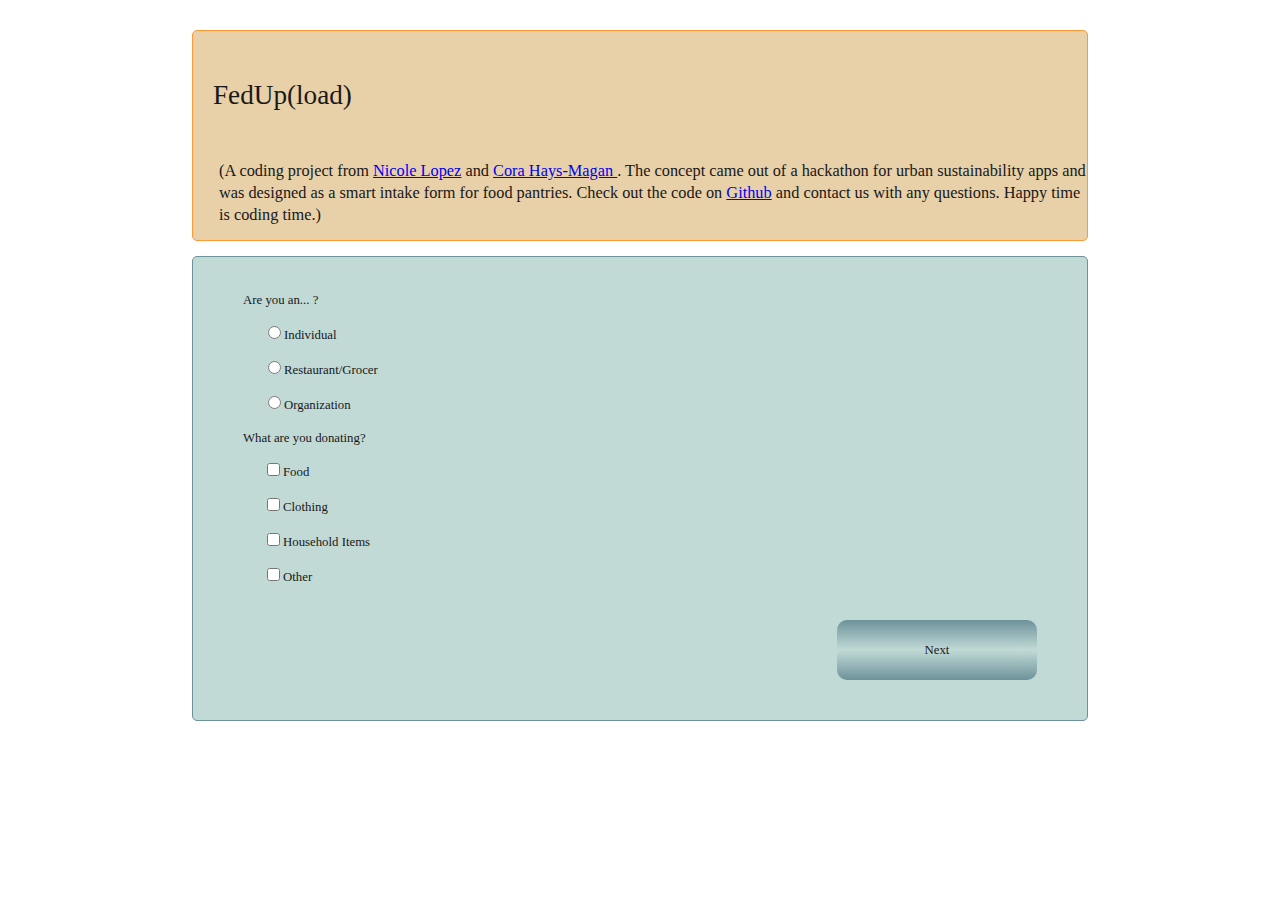
<file: index.html>
<!DOCTYPE html>
<html>
 <head>
  <script src="library/jQuery.js"></script>
  <script type="text/javascript" src="app.js"></script>
  <link rel="stylesheet" type="text/css" href="styles/css/layout.css">
  <meta charset="utf-8"/>
  <title>FedUp(load)</title>
 </head>
<body>
  
  <header>
      <h1>FedUp(load)</h1>
      <h2>(A coding project from <a href="https://github.com/BintLopez">Nicole Lopez</a> and <a href="https://github.com/CorainChicago">Cora Hays-Magan </a>.  The concept came out of a hackathon for urban sustainability apps and was designed as a smart intake form for food pantries.  Check out the code on <a href="https://github.com/BintLopez/fedupload">Github</a> and contact us with any questions.  Happy time is coding time.)</h2>
  </header>
  <div id="formContainer">
    <form id="questions">
    </form>
  </div>
  <div id = "answersContainer">
  </div>


  <script type="text/javascript" src="app.js"></script>
</body>
</html>
</file>
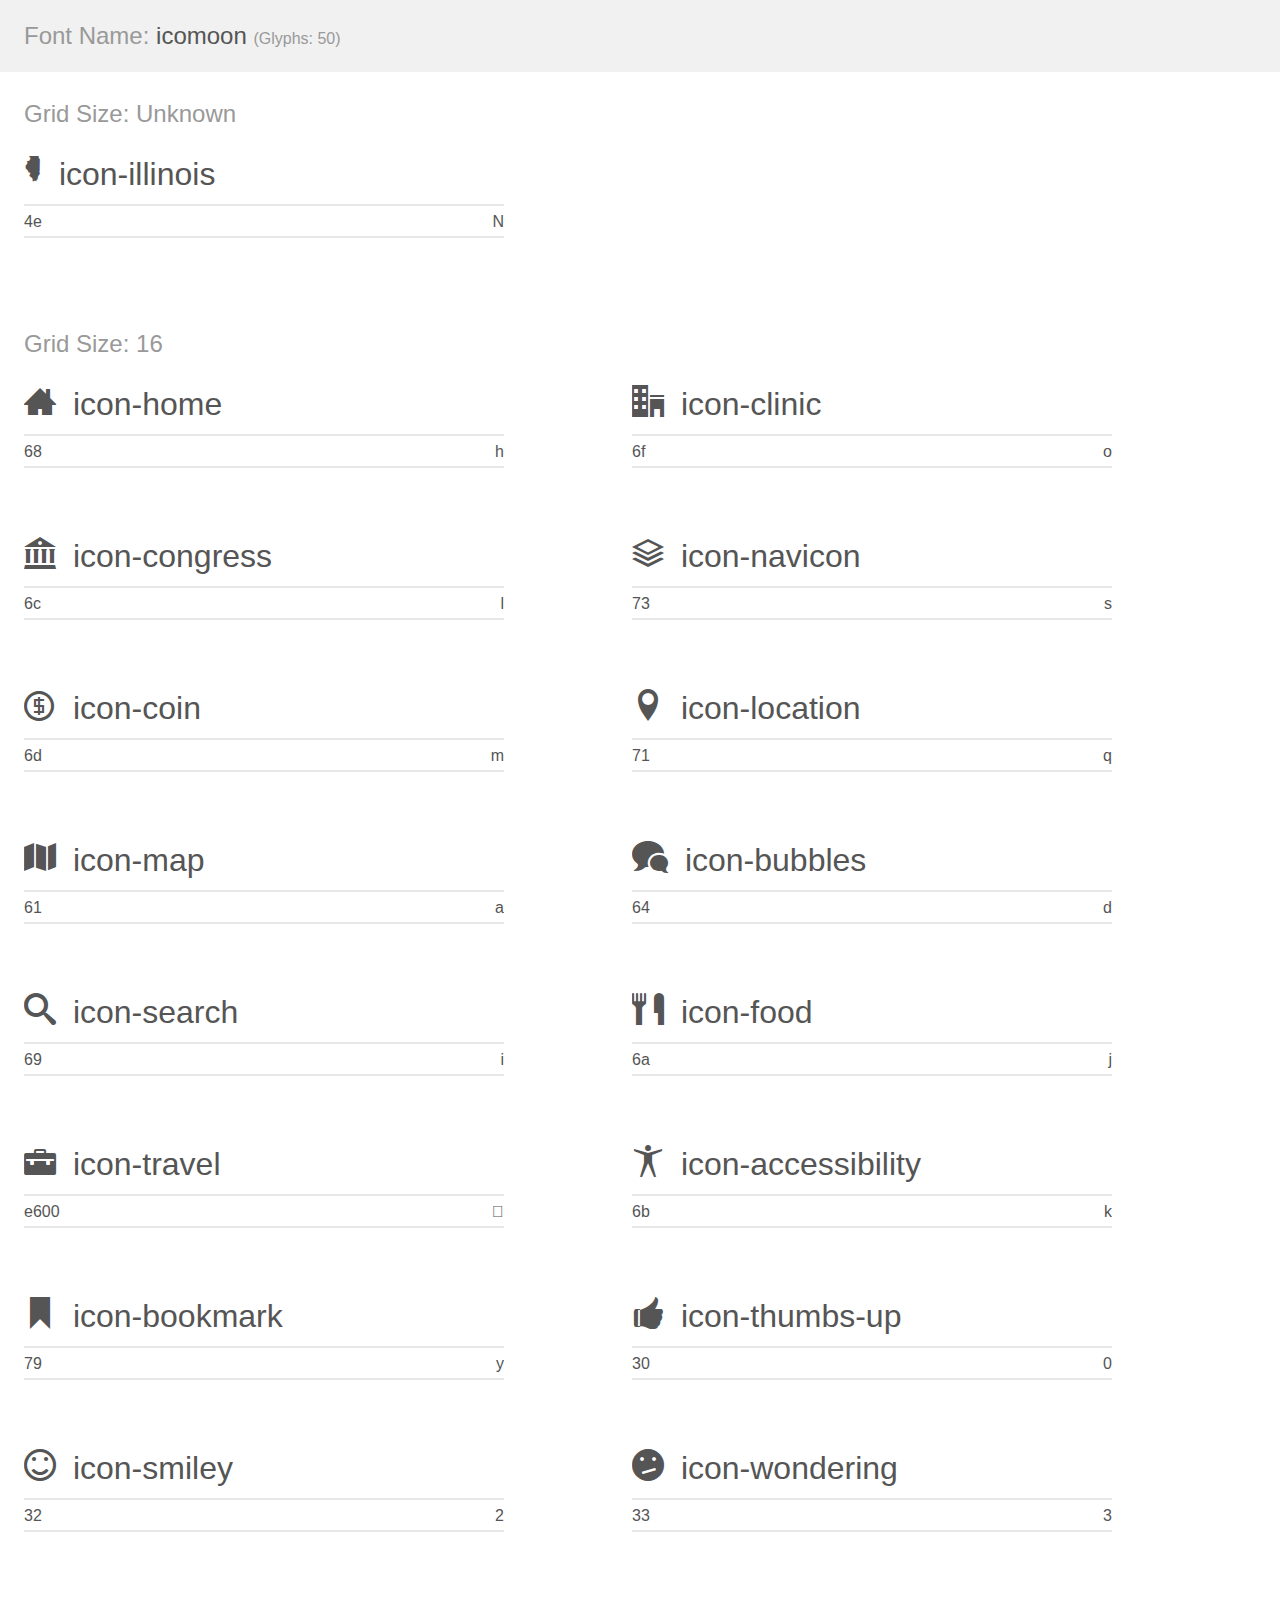
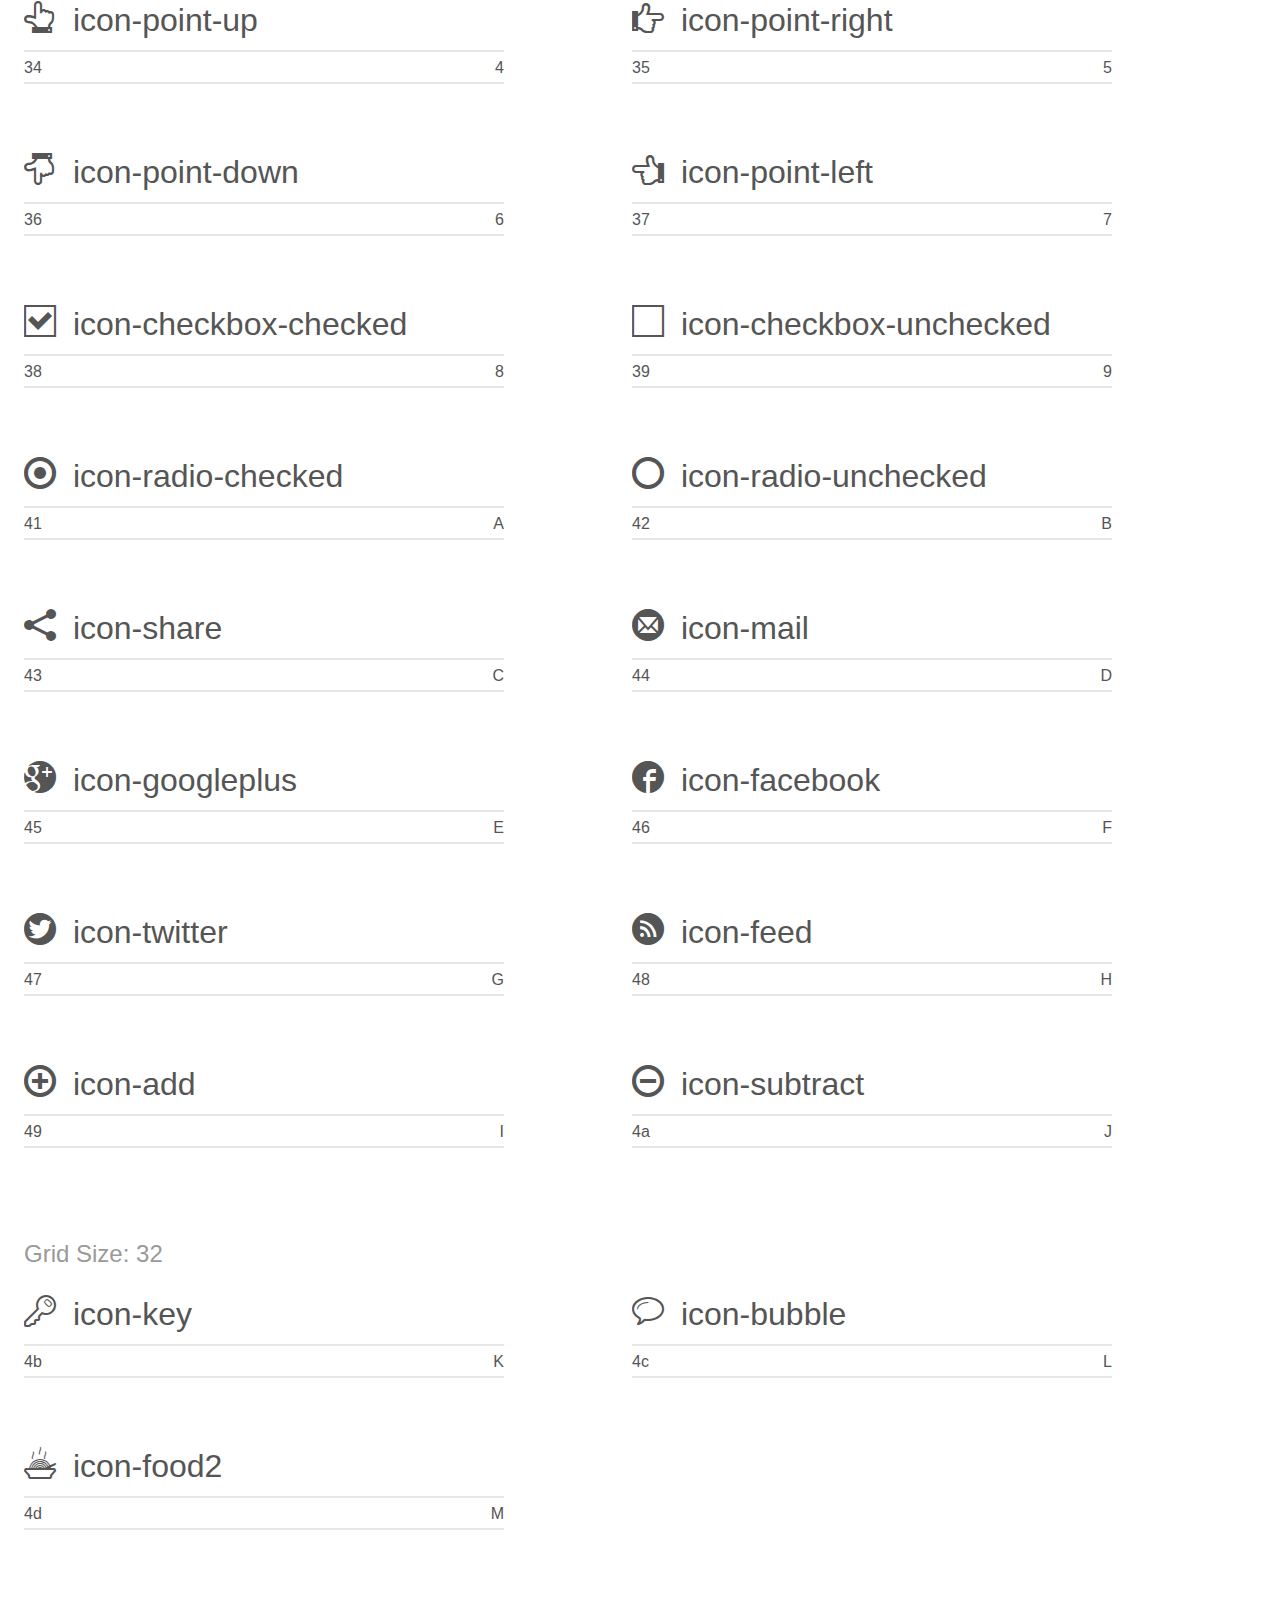
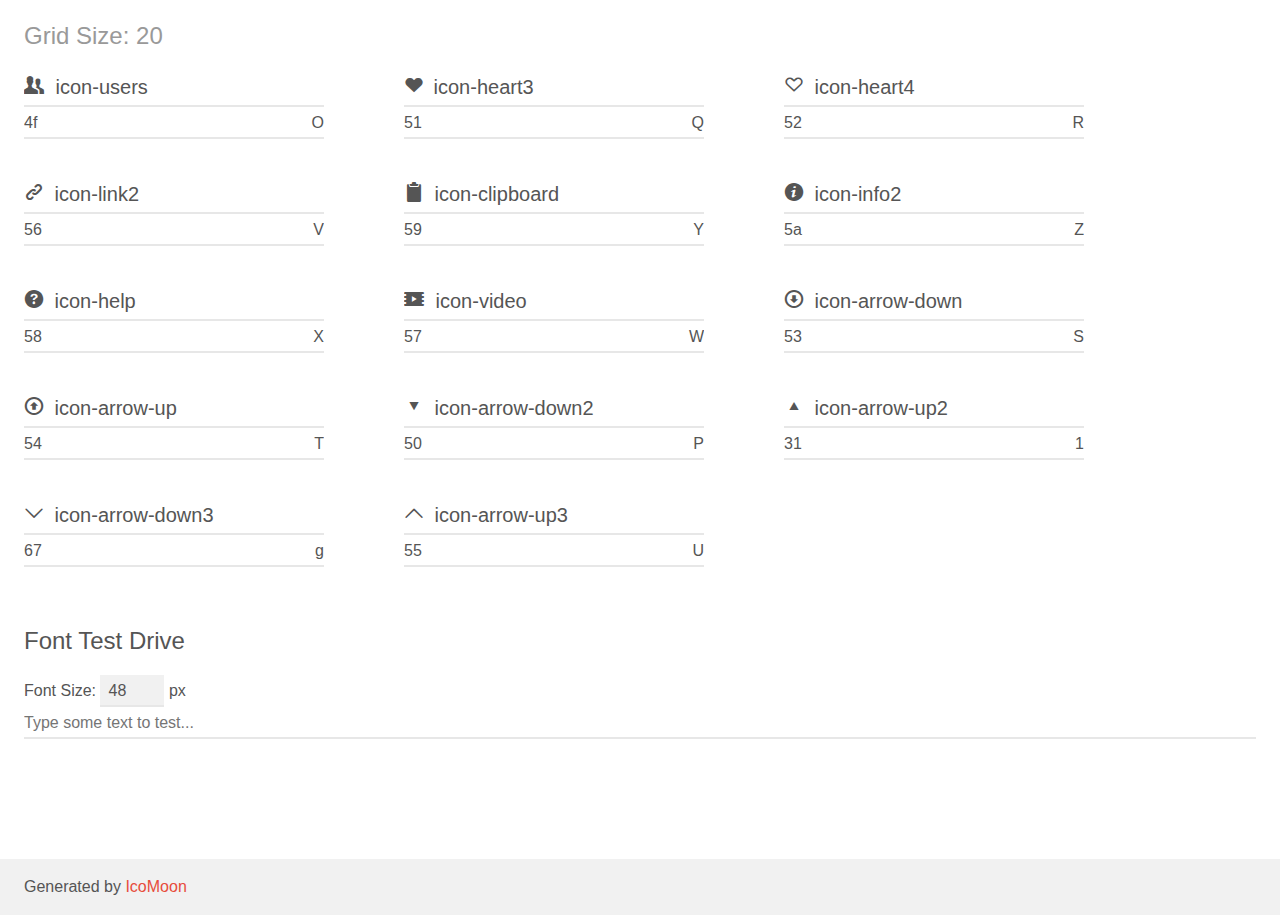
<file: styles/css/fonts/icomoon/demo.html>
<!doctype html>
<html>
<head>
	<meta charset="utf-8">
	<title>IcoMoon Demo</title>
	<meta name="description" content="An Icon Font Generated By IcoMoon.io">
	<meta name="viewport" content="width=device-width">
	<link rel="stylesheet" href="demo-files/demo.css">
	<link rel="stylesheet" href="style.css"></head>
<body>
	<div class="bgc1 clearfix">
		<h1 class="mhmm mvm"><span class="fgc1">Font Name:</span> icomoon <small class="fgc1">(Glyphs:&nbsp;50)</small></h1>
	</div>
	<div class="clearfix mhl ptl">
		<h1 class="mvm mtn bshadow fgc1">Grid Size: Unknown</h1>
		<div class="glyph fs1">
			<div class="clearfix bshadow0 pbs">
				<span class="icon-illinois"></span><span class="mls"> icon-illinois</span>
			</div>
			<fieldset class="fs0 size1of1 clearfix hidden-false">
				<input type="text" readonly value="4e" class="unit size1of2" />
				<input type="text" maxlength="1" readonly value="&#x4e;" class="unitRight size1of2 talign-right" />
			</fieldset>
			<div class="fs0 bshadow0 clearfix hidden-true">
				<span class="unit pvs fgc1">liga: </span>
				<input type="text" readonly value="" class="liga unitRight" />
			</div>
		</div>
	</div>
	<div class="clearfix mhl ptl">
		<h1 class="mvm mtn bshadow fgc1">Grid Size: 16</h1>
		<div class="glyph fs2">
			<div class="clearfix bshadow0 pbs">
				<span class="icon-home"></span><span class="mls"> icon-home</span>
			</div>
			<fieldset class="fs0 size1of1 clearfix hidden-false">
				<input type="text" readonly value="68" class="unit size1of2" />
				<input type="text" maxlength="1" readonly value="&#x68;" class="unitRight size1of2 talign-right" />
			</fieldset>
			<div class="fs0 bshadow0 clearfix hidden-true">
				<span class="unit pvs fgc1">liga: </span>
				<input type="text" readonly value="" class="liga unitRight" />
			</div>
		</div>
		<div class="glyph fs2">
			<div class="clearfix bshadow0 pbs">
				<span class="icon-clinic"></span><span class="mls"> icon-clinic</span>
			</div>
			<fieldset class="fs0 size1of1 clearfix hidden-false">
				<input type="text" readonly value="6f" class="unit size1of2" />
				<input type="text" maxlength="1" readonly value="&#x6f;" class="unitRight size1of2 talign-right" />
			</fieldset>
			<div class="fs0 bshadow0 clearfix hidden-true">
				<span class="unit pvs fgc1">liga: </span>
				<input type="text" readonly value="" class="liga unitRight" />
			</div>
		</div>
		<div class="glyph fs2">
			<div class="clearfix bshadow0 pbs">
				<span class="icon-congress"></span><span class="mls"> icon-congress</span>
			</div>
			<fieldset class="fs0 size1of1 clearfix hidden-false">
				<input type="text" readonly value="6c" class="unit size1of2" />
				<input type="text" maxlength="1" readonly value="&#x6c;" class="unitRight size1of2 talign-right" />
			</fieldset>
			<div class="fs0 bshadow0 clearfix hidden-true">
				<span class="unit pvs fgc1">liga: </span>
				<input type="text" readonly value="" class="liga unitRight" />
			</div>
		</div>
		<div class="glyph fs2">
			<div class="clearfix bshadow0 pbs">
				<span class="icon-navicon"></span><span class="mls"> icon-navicon</span>
			</div>
			<fieldset class="fs0 size1of1 clearfix hidden-false">
				<input type="text" readonly value="73" class="unit size1of2" />
				<input type="text" maxlength="1" readonly value="&#x73;" class="unitRight size1of2 talign-right" />
			</fieldset>
			<div class="fs0 bshadow0 clearfix hidden-true">
				<span class="unit pvs fgc1">liga: </span>
				<input type="text" readonly value="" class="liga unitRight" />
			</div>
		</div>
		<div class="glyph fs2">
			<div class="clearfix bshadow0 pbs">
				<span class="icon-coin"></span><span class="mls"> icon-coin</span>
			</div>
			<fieldset class="fs0 size1of1 clearfix hidden-false">
				<input type="text" readonly value="6d" class="unit size1of2" />
				<input type="text" maxlength="1" readonly value="&#x6d;" class="unitRight size1of2 talign-right" />
			</fieldset>
			<div class="fs0 bshadow0 clearfix hidden-true">
				<span class="unit pvs fgc1">liga: </span>
				<input type="text" readonly value="" class="liga unitRight" />
			</div>
		</div>
		<div class="glyph fs2">
			<div class="clearfix bshadow0 pbs">
				<span class="icon-location"></span><span class="mls"> icon-location</span>
			</div>
			<fieldset class="fs0 size1of1 clearfix hidden-false">
				<input type="text" readonly value="71" class="unit size1of2" />
				<input type="text" maxlength="1" readonly value="&#x71;" class="unitRight size1of2 talign-right" />
			</fieldset>
			<div class="fs0 bshadow0 clearfix hidden-true">
				<span class="unit pvs fgc1">liga: </span>
				<input type="text" readonly value="" class="liga unitRight" />
			</div>
		</div>
		<div class="glyph fs2">
			<div class="clearfix bshadow0 pbs">
				<span class="icon-map"></span><span class="mls"> icon-map</span>
			</div>
			<fieldset class="fs0 size1of1 clearfix hidden-false">
				<input type="text" readonly value="61" class="unit size1of2" />
				<input type="text" maxlength="1" readonly value="&#x61;" class="unitRight size1of2 talign-right" />
			</fieldset>
			<div class="fs0 bshadow0 clearfix hidden-true">
				<span class="unit pvs fgc1">liga: </span>
				<input type="text" readonly value="" class="liga unitRight" />
			</div>
		</div>
		<div class="glyph fs2">
			<div class="clearfix bshadow0 pbs">
				<span class="icon-bubbles"></span><span class="mls"> icon-bubbles</span>
			</div>
			<fieldset class="fs0 size1of1 clearfix hidden-false">
				<input type="text" readonly value="64" class="unit size1of2" />
				<input type="text" maxlength="1" readonly value="&#x64;" class="unitRight size1of2 talign-right" />
			</fieldset>
			<div class="fs0 bshadow0 clearfix hidden-true">
				<span class="unit pvs fgc1">liga: </span>
				<input type="text" readonly value="" class="liga unitRight" />
			</div>
		</div>
		<div class="glyph fs2">
			<div class="clearfix bshadow0 pbs">
				<span class="icon-search"></span><span class="mls"> icon-search</span>
			</div>
			<fieldset class="fs0 size1of1 clearfix hidden-false">
				<input type="text" readonly value="69" class="unit size1of2" />
				<input type="text" maxlength="1" readonly value="&#x69;" class="unitRight size1of2 talign-right" />
			</fieldset>
			<div class="fs0 bshadow0 clearfix hidden-true">
				<span class="unit pvs fgc1">liga: </span>
				<input type="text" readonly value="" class="liga unitRight" />
			</div>
		</div>
		<div class="glyph fs2">
			<div class="clearfix bshadow0 pbs">
				<span class="icon-food"></span><span class="mls"> icon-food</span>
			</div>
			<fieldset class="fs0 size1of1 clearfix hidden-false">
				<input type="text" readonly value="6a" class="unit size1of2" />
				<input type="text" maxlength="1" readonly value="&#x6a;" class="unitRight size1of2 talign-right" />
			</fieldset>
			<div class="fs0 bshadow0 clearfix hidden-true">
				<span class="unit pvs fgc1">liga: </span>
				<input type="text" readonly value="" class="liga unitRight" />
			</div>
		</div>
		<div class="glyph fs2">
			<div class="clearfix bshadow0 pbs">
				<span class="icon-travel"></span><span class="mls"> icon-travel</span>
			</div>
			<fieldset class="fs0 size1of1 clearfix hidden-false">
				<input type="text" readonly value="e600" class="unit size1of2" />
				<input type="text" maxlength="1" readonly value="&#xe600;" class="unitRight size1of2 talign-right" />
			</fieldset>
			<div class="fs0 bshadow0 clearfix hidden-true">
				<span class="unit pvs fgc1">liga: </span>
				<input type="text" readonly value="" class="liga unitRight" />
			</div>
		</div>
		<div class="glyph fs2">
			<div class="clearfix bshadow0 pbs">
				<span class="icon-accessibility"></span><span class="mls"> icon-accessibility</span>
			</div>
			<fieldset class="fs0 size1of1 clearfix hidden-false">
				<input type="text" readonly value="6b" class="unit size1of2" />
				<input type="text" maxlength="1" readonly value="&#x6b;" class="unitRight size1of2 talign-right" />
			</fieldset>
			<div class="fs0 bshadow0 clearfix hidden-true">
				<span class="unit pvs fgc1">liga: </span>
				<input type="text" readonly value="" class="liga unitRight" />
			</div>
		</div>
		<div class="glyph fs2">
			<div class="clearfix bshadow0 pbs">
				<span class="icon-bookmark"></span><span class="mls"> icon-bookmark</span>
			</div>
			<fieldset class="fs0 size1of1 clearfix hidden-false">
				<input type="text" readonly value="79" class="unit size1of2" />
				<input type="text" maxlength="1" readonly value="&#x79;" class="unitRight size1of2 talign-right" />
			</fieldset>
			<div class="fs0 bshadow0 clearfix hidden-true">
				<span class="unit pvs fgc1">liga: </span>
				<input type="text" readonly value="" class="liga unitRight" />
			</div>
		</div>
		<div class="glyph fs2">
			<div class="clearfix bshadow0 pbs">
				<span class="icon-thumbs-up"></span><span class="mls"> icon-thumbs-up</span>
			</div>
			<fieldset class="fs0 size1of1 clearfix hidden-false">
				<input type="text" readonly value="30" class="unit size1of2" />
				<input type="text" maxlength="1" readonly value="&#x30;" class="unitRight size1of2 talign-right" />
			</fieldset>
			<div class="fs0 bshadow0 clearfix hidden-true">
				<span class="unit pvs fgc1">liga: </span>
				<input type="text" readonly value="" class="liga unitRight" />
			</div>
		</div>
		<div class="glyph fs2">
			<div class="clearfix bshadow0 pbs">
				<span class="icon-smiley"></span><span class="mls"> icon-smiley</span>
			</div>
			<fieldset class="fs0 size1of1 clearfix hidden-false">
				<input type="text" readonly value="32" class="unit size1of2" />
				<input type="text" maxlength="1" readonly value="&#x32;" class="unitRight size1of2 talign-right" />
			</fieldset>
			<div class="fs0 bshadow0 clearfix hidden-true">
				<span class="unit pvs fgc1">liga: </span>
				<input type="text" readonly value="" class="liga unitRight" />
			</div>
		</div>
		<div class="glyph fs2">
			<div class="clearfix bshadow0 pbs">
				<span class="icon-wondering"></span><span class="mls"> icon-wondering</span>
			</div>
			<fieldset class="fs0 size1of1 clearfix hidden-false">
				<input type="text" readonly value="33" class="unit size1of2" />
				<input type="text" maxlength="1" readonly value="&#x33;" class="unitRight size1of2 talign-right" />
			</fieldset>
			<div class="fs0 bshadow0 clearfix hidden-true">
				<span class="unit pvs fgc1">liga: </span>
				<input type="text" readonly value="" class="liga unitRight" />
			</div>
		</div>
		<div class="glyph fs2">
			<div class="clearfix bshadow0 pbs">
				<span class="icon-point-up"></span><span class="mls"> icon-point-up</span>
			</div>
			<fieldset class="fs0 size1of1 clearfix hidden-false">
				<input type="text" readonly value="34" class="unit size1of2" />
				<input type="text" maxlength="1" readonly value="&#x34;" class="unitRight size1of2 talign-right" />
			</fieldset>
			<div class="fs0 bshadow0 clearfix hidden-true">
				<span class="unit pvs fgc1">liga: </span>
				<input type="text" readonly value="" class="liga unitRight" />
			</div>
		</div>
		<div class="glyph fs2">
			<div class="clearfix bshadow0 pbs">
				<span class="icon-point-right"></span><span class="mls"> icon-point-right</span>
			</div>
			<fieldset class="fs0 size1of1 clearfix hidden-false">
				<input type="text" readonly value="35" class="unit size1of2" />
				<input type="text" maxlength="1" readonly value="&#x35;" class="unitRight size1of2 talign-right" />
			</fieldset>
			<div class="fs0 bshadow0 clearfix hidden-true">
				<span class="unit pvs fgc1">liga: </span>
				<input type="text" readonly value="" class="liga unitRight" />
			</div>
		</div>
		<div class="glyph fs2">
			<div class="clearfix bshadow0 pbs">
				<span class="icon-point-down"></span><span class="mls"> icon-point-down</span>
			</div>
			<fieldset class="fs0 size1of1 clearfix hidden-false">
				<input type="text" readonly value="36" class="unit size1of2" />
				<input type="text" maxlength="1" readonly value="&#x36;" class="unitRight size1of2 talign-right" />
			</fieldset>
			<div class="fs0 bshadow0 clearfix hidden-true">
				<span class="unit pvs fgc1">liga: </span>
				<input type="text" readonly value="" class="liga unitRight" />
			</div>
		</div>
		<div class="glyph fs2">
			<div class="clearfix bshadow0 pbs">
				<span class="icon-point-left"></span><span class="mls"> icon-point-left</span>
			</div>
			<fieldset class="fs0 size1of1 clearfix hidden-false">
				<input type="text" readonly value="37" class="unit size1of2" />
				<input type="text" maxlength="1" readonly value="&#x37;" class="unitRight size1of2 talign-right" />
			</fieldset>
			<div class="fs0 bshadow0 clearfix hidden-true">
				<span class="unit pvs fgc1">liga: </span>
				<input type="text" readonly value="" class="liga unitRight" />
			</div>
		</div>
		<div class="glyph fs2">
			<div class="clearfix bshadow0 pbs">
				<span class="icon-checkbox-checked"></span><span class="mls"> icon-checkbox-checked</span>
			</div>
			<fieldset class="fs0 size1of1 clearfix hidden-false">
				<input type="text" readonly value="38" class="unit size1of2" />
				<input type="text" maxlength="1" readonly value="&#x38;" class="unitRight size1of2 talign-right" />
			</fieldset>
			<div class="fs0 bshadow0 clearfix hidden-true">
				<span class="unit pvs fgc1">liga: </span>
				<input type="text" readonly value="" class="liga unitRight" />
			</div>
		</div>
		<div class="glyph fs2">
			<div class="clearfix bshadow0 pbs">
				<span class="icon-checkbox-unchecked"></span><span class="mls"> icon-checkbox-unchecked</span>
			</div>
			<fieldset class="fs0 size1of1 clearfix hidden-false">
				<input type="text" readonly value="39" class="unit size1of2" />
				<input type="text" maxlength="1" readonly value="&#x39;" class="unitRight size1of2 talign-right" />
			</fieldset>
			<div class="fs0 bshadow0 clearfix hidden-true">
				<span class="unit pvs fgc1">liga: </span>
				<input type="text" readonly value="" class="liga unitRight" />
			</div>
		</div>
		<div class="glyph fs2">
			<div class="clearfix bshadow0 pbs">
				<span class="icon-radio-checked"></span><span class="mls"> icon-radio-checked</span>
			</div>
			<fieldset class="fs0 size1of1 clearfix hidden-false">
				<input type="text" readonly value="41" class="unit size1of2" />
				<input type="text" maxlength="1" readonly value="&#x41;" class="unitRight size1of2 talign-right" />
			</fieldset>
			<div class="fs0 bshadow0 clearfix hidden-true">
				<span class="unit pvs fgc1">liga: </span>
				<input type="text" readonly value="" class="liga unitRight" />
			</div>
		</div>
		<div class="glyph fs2">
			<div class="clearfix bshadow0 pbs">
				<span class="icon-radio-unchecked"></span><span class="mls"> icon-radio-unchecked</span>
			</div>
			<fieldset class="fs0 size1of1 clearfix hidden-false">
				<input type="text" readonly value="42" class="unit size1of2" />
				<input type="text" maxlength="1" readonly value="&#x42;" class="unitRight size1of2 talign-right" />
			</fieldset>
			<div class="fs0 bshadow0 clearfix hidden-true">
				<span class="unit pvs fgc1">liga: </span>
				<input type="text" readonly value="" class="liga unitRight" />
			</div>
		</div>
		<div class="glyph fs2">
			<div class="clearfix bshadow0 pbs">
				<span class="icon-share"></span><span class="mls"> icon-share</span>
			</div>
			<fieldset class="fs0 size1of1 clearfix hidden-false">
				<input type="text" readonly value="43" class="unit size1of2" />
				<input type="text" maxlength="1" readonly value="&#x43;" class="unitRight size1of2 talign-right" />
			</fieldset>
			<div class="fs0 bshadow0 clearfix hidden-true">
				<span class="unit pvs fgc1">liga: </span>
				<input type="text" readonly value="" class="liga unitRight" />
			</div>
		</div>
		<div class="glyph fs2">
			<div class="clearfix bshadow0 pbs">
				<span class="icon-mail"></span><span class="mls"> icon-mail</span>
			</div>
			<fieldset class="fs0 size1of1 clearfix hidden-false">
				<input type="text" readonly value="44" class="unit size1of2" />
				<input type="text" maxlength="1" readonly value="&#x44;" class="unitRight size1of2 talign-right" />
			</fieldset>
			<div class="fs0 bshadow0 clearfix hidden-true">
				<span class="unit pvs fgc1">liga: </span>
				<input type="text" readonly value="" class="liga unitRight" />
			</div>
		</div>
		<div class="glyph fs2">
			<div class="clearfix bshadow0 pbs">
				<span class="icon-googleplus"></span><span class="mls"> icon-googleplus</span>
			</div>
			<fieldset class="fs0 size1of1 clearfix hidden-false">
				<input type="text" readonly value="45" class="unit size1of2" />
				<input type="text" maxlength="1" readonly value="&#x45;" class="unitRight size1of2 talign-right" />
			</fieldset>
			<div class="fs0 bshadow0 clearfix hidden-true">
				<span class="unit pvs fgc1">liga: </span>
				<input type="text" readonly value="" class="liga unitRight" />
			</div>
		</div>
		<div class="glyph fs2">
			<div class="clearfix bshadow0 pbs">
				<span class="icon-facebook"></span><span class="mls"> icon-facebook</span>
			</div>
			<fieldset class="fs0 size1of1 clearfix hidden-false">
				<input type="text" readonly value="46" class="unit size1of2" />
				<input type="text" maxlength="1" readonly value="&#x46;" class="unitRight size1of2 talign-right" />
			</fieldset>
			<div class="fs0 bshadow0 clearfix hidden-true">
				<span class="unit pvs fgc1">liga: </span>
				<input type="text" readonly value="" class="liga unitRight" />
			</div>
		</div>
		<div class="glyph fs2">
			<div class="clearfix bshadow0 pbs">
				<span class="icon-twitter"></span><span class="mls"> icon-twitter</span>
			</div>
			<fieldset class="fs0 size1of1 clearfix hidden-false">
				<input type="text" readonly value="47" class="unit size1of2" />
				<input type="text" maxlength="1" readonly value="&#x47;" class="unitRight size1of2 talign-right" />
			</fieldset>
			<div class="fs0 bshadow0 clearfix hidden-true">
				<span class="unit pvs fgc1">liga: </span>
				<input type="text" readonly value="" class="liga unitRight" />
			</div>
		</div>
		<div class="glyph fs2">
			<div class="clearfix bshadow0 pbs">
				<span class="icon-feed"></span><span class="mls"> icon-feed</span>
			</div>
			<fieldset class="fs0 size1of1 clearfix hidden-false">
				<input type="text" readonly value="48" class="unit size1of2" />
				<input type="text" maxlength="1" readonly value="&#x48;" class="unitRight size1of2 talign-right" />
			</fieldset>
			<div class="fs0 bshadow0 clearfix hidden-true">
				<span class="unit pvs fgc1">liga: </span>
				<input type="text" readonly value="" class="liga unitRight" />
			</div>
		</div>
		<div class="glyph fs2">
			<div class="clearfix bshadow0 pbs">
				<span class="icon-add"></span><span class="mls"> icon-add</span>
			</div>
			<fieldset class="fs0 size1of1 clearfix hidden-false">
				<input type="text" readonly value="49" class="unit size1of2" />
				<input type="text" maxlength="1" readonly value="&#x49;" class="unitRight size1of2 talign-right" />
			</fieldset>
			<div class="fs0 bshadow0 clearfix hidden-true">
				<span class="unit pvs fgc1">liga: </span>
				<input type="text" readonly value="" class="liga unitRight" />
			</div>
		</div>
		<div class="glyph fs2">
			<div class="clearfix bshadow0 pbs">
				<span class="icon-subtract"></span><span class="mls"> icon-subtract</span>
			</div>
			<fieldset class="fs0 size1of1 clearfix hidden-false">
				<input type="text" readonly value="4a" class="unit size1of2" />
				<input type="text" maxlength="1" readonly value="&#x4a;" class="unitRight size1of2 talign-right" />
			</fieldset>
			<div class="fs0 bshadow0 clearfix hidden-true">
				<span class="unit pvs fgc1">liga: </span>
				<input type="text" readonly value="" class="liga unitRight" />
			</div>
		</div>
	</div>
	<div class="clearfix mhl ptl">
		<h1 class="mvm mtn bshadow fgc1">Grid Size: 32</h1>
		<div class="glyph fs3">
			<div class="clearfix bshadow0 pbs">
				<span class="icon-key"></span><span class="mls"> icon-key</span>
			</div>
			<fieldset class="fs0 size1of1 clearfix hidden-false">
				<input type="text" readonly value="4b" class="unit size1of2" />
				<input type="text" maxlength="1" readonly value="&#x4b;" class="unitRight size1of2 talign-right" />
			</fieldset>
			<div class="fs0 bshadow0 clearfix hidden-true">
				<span class="unit pvs fgc1">liga: </span>
				<input type="text" readonly value="" class="liga unitRight" />
			</div>
		</div>
		<div class="glyph fs3">
			<div class="clearfix bshadow0 pbs">
				<span class="icon-bubble"></span><span class="mls"> icon-bubble</span>
			</div>
			<fieldset class="fs0 size1of1 clearfix hidden-false">
				<input type="text" readonly value="4c" class="unit size1of2" />
				<input type="text" maxlength="1" readonly value="&#x4c;" class="unitRight size1of2 talign-right" />
			</fieldset>
			<div class="fs0 bshadow0 clearfix hidden-true">
				<span class="unit pvs fgc1">liga: </span>
				<input type="text" readonly value="" class="liga unitRight" />
			</div>
		</div>
		<div class="glyph fs3">
			<div class="clearfix bshadow0 pbs">
				<span class="icon-food2"></span><span class="mls"> icon-food2</span>
			</div>
			<fieldset class="fs0 size1of1 clearfix hidden-false">
				<input type="text" readonly value="4d" class="unit size1of2" />
				<input type="text" maxlength="1" readonly value="&#x4d;" class="unitRight size1of2 talign-right" />
			</fieldset>
			<div class="fs0 bshadow0 clearfix hidden-true">
				<span class="unit pvs fgc1">liga: </span>
				<input type="text" readonly value="" class="liga unitRight" />
			</div>
		</div>
	</div>
	<div class="clearfix mhl ptl">
		<h1 class="mvm mtn bshadow fgc1">Grid Size: 20</h1>
		<div class="glyph fs4">
			<div class="clearfix bshadow0 pbs">
				<span class="icon-users"></span><span class="mls"> icon-users</span>
			</div>
			<fieldset class="fs0 size1of1 clearfix hidden-false">
				<input type="text" readonly value="4f" class="unit size1of2" />
				<input type="text" maxlength="1" readonly value="&#x4f;" class="unitRight size1of2 talign-right" />
			</fieldset>
			<div class="fs0 bshadow0 clearfix hidden-true">
				<span class="unit pvs fgc1">liga: </span>
				<input type="text" readonly value="" class="liga unitRight" />
			</div>
		</div>
		<div class="glyph fs4">
			<div class="clearfix bshadow0 pbs">
				<span class="icon-heart3"></span><span class="mls"> icon-heart3</span>
			</div>
			<fieldset class="fs0 size1of1 clearfix hidden-false">
				<input type="text" readonly value="51" class="unit size1of2" />
				<input type="text" maxlength="1" readonly value="&#x51;" class="unitRight size1of2 talign-right" />
			</fieldset>
			<div class="fs0 bshadow0 clearfix hidden-true">
				<span class="unit pvs fgc1">liga: </span>
				<input type="text" readonly value="" class="liga unitRight" />
			</div>
		</div>
		<div class="glyph fs4">
			<div class="clearfix bshadow0 pbs">
				<span class="icon-heart4"></span><span class="mls"> icon-heart4</span>
			</div>
			<fieldset class="fs0 size1of1 clearfix hidden-false">
				<input type="text" readonly value="52" class="unit size1of2" />
				<input type="text" maxlength="1" readonly value="&#x52;" class="unitRight size1of2 talign-right" />
			</fieldset>
			<div class="fs0 bshadow0 clearfix hidden-true">
				<span class="unit pvs fgc1">liga: </span>
				<input type="text" readonly value="" class="liga unitRight" />
			</div>
		</div>
		<div class="glyph fs4">
			<div class="clearfix bshadow0 pbs">
				<span class="icon-link2"></span><span class="mls"> icon-link2</span>
			</div>
			<fieldset class="fs0 size1of1 clearfix hidden-false">
				<input type="text" readonly value="56" class="unit size1of2" />
				<input type="text" maxlength="1" readonly value="&#x56;" class="unitRight size1of2 talign-right" />
			</fieldset>
			<div class="fs0 bshadow0 clearfix hidden-true">
				<span class="unit pvs fgc1">liga: </span>
				<input type="text" readonly value="" class="liga unitRight" />
			</div>
		</div>
		<div class="glyph fs4">
			<div class="clearfix bshadow0 pbs">
				<span class="icon-clipboard"></span><span class="mls"> icon-clipboard</span>
			</div>
			<fieldset class="fs0 size1of1 clearfix hidden-false">
				<input type="text" readonly value="59" class="unit size1of2" />
				<input type="text" maxlength="1" readonly value="&#x59;" class="unitRight size1of2 talign-right" />
			</fieldset>
			<div class="fs0 bshadow0 clearfix hidden-true">
				<span class="unit pvs fgc1">liga: </span>
				<input type="text" readonly value="" class="liga unitRight" />
			</div>
		</div>
		<div class="glyph fs4">
			<div class="clearfix bshadow0 pbs">
				<span class="icon-info2"></span><span class="mls"> icon-info2</span>
			</div>
			<fieldset class="fs0 size1of1 clearfix hidden-false">
				<input type="text" readonly value="5a" class="unit size1of2" />
				<input type="text" maxlength="1" readonly value="&#x5a;" class="unitRight size1of2 talign-right" />
			</fieldset>
			<div class="fs0 bshadow0 clearfix hidden-true">
				<span class="unit pvs fgc1">liga: </span>
				<input type="text" readonly value="" class="liga unitRight" />
			</div>
		</div>
		<div class="glyph fs4">
			<div class="clearfix bshadow0 pbs">
				<span class="icon-help"></span><span class="mls"> icon-help</span>
			</div>
			<fieldset class="fs0 size1of1 clearfix hidden-false">
				<input type="text" readonly value="58" class="unit size1of2" />
				<input type="text" maxlength="1" readonly value="&#x58;" class="unitRight size1of2 talign-right" />
			</fieldset>
			<div class="fs0 bshadow0 clearfix hidden-true">
				<span class="unit pvs fgc1">liga: </span>
				<input type="text" readonly value="" class="liga unitRight" />
			</div>
		</div>
		<div class="glyph fs4">
			<div class="clearfix bshadow0 pbs">
				<span class="icon-video"></span><span class="mls"> icon-video</span>
			</div>
			<fieldset class="fs0 size1of1 clearfix hidden-false">
				<input type="text" readonly value="57" class="unit size1of2" />
				<input type="text" maxlength="1" readonly value="&#x57;" class="unitRight size1of2 talign-right" />
			</fieldset>
			<div class="fs0 bshadow0 clearfix hidden-true">
				<span class="unit pvs fgc1">liga: </span>
				<input type="text" readonly value="" class="liga unitRight" />
			</div>
		</div>
		<div class="glyph fs4">
			<div class="clearfix bshadow0 pbs">
				<span class="icon-arrow-down"></span><span class="mls"> icon-arrow-down</span>
			</div>
			<fieldset class="fs0 size1of1 clearfix hidden-false">
				<input type="text" readonly value="53" class="unit size1of2" />
				<input type="text" maxlength="1" readonly value="&#x53;" class="unitRight size1of2 talign-right" />
			</fieldset>
			<div class="fs0 bshadow0 clearfix hidden-true">
				<span class="unit pvs fgc1">liga: </span>
				<input type="text" readonly value="" class="liga unitRight" />
			</div>
		</div>
		<div class="glyph fs4">
			<div class="clearfix bshadow0 pbs">
				<span class="icon-arrow-up"></span><span class="mls"> icon-arrow-up</span>
			</div>
			<fieldset class="fs0 size1of1 clearfix hidden-false">
				<input type="text" readonly value="54" class="unit size1of2" />
				<input type="text" maxlength="1" readonly value="&#x54;" class="unitRight size1of2 talign-right" />
			</fieldset>
			<div class="fs0 bshadow0 clearfix hidden-true">
				<span class="unit pvs fgc1">liga: </span>
				<input type="text" readonly value="" class="liga unitRight" />
			</div>
		</div>
		<div class="glyph fs4">
			<div class="clearfix bshadow0 pbs">
				<span class="icon-arrow-down2"></span><span class="mls"> icon-arrow-down2</span>
			</div>
			<fieldset class="fs0 size1of1 clearfix hidden-false">
				<input type="text" readonly value="50" class="unit size1of2" />
				<input type="text" maxlength="1" readonly value="&#x50;" class="unitRight size1of2 talign-right" />
			</fieldset>
			<div class="fs0 bshadow0 clearfix hidden-true">
				<span class="unit pvs fgc1">liga: </span>
				<input type="text" readonly value="" class="liga unitRight" />
			</div>
		</div>
		<div class="glyph fs4">
			<div class="clearfix bshadow0 pbs">
				<span class="icon-arrow-up2"></span><span class="mls"> icon-arrow-up2</span>
			</div>
			<fieldset class="fs0 size1of1 clearfix hidden-false">
				<input type="text" readonly value="31" class="unit size1of2" />
				<input type="text" maxlength="1" readonly value="&#x31;" class="unitRight size1of2 talign-right" />
			</fieldset>
			<div class="fs0 bshadow0 clearfix hidden-true">
				<span class="unit pvs fgc1">liga: </span>
				<input type="text" readonly value="" class="liga unitRight" />
			</div>
		</div>
		<div class="glyph fs4">
			<div class="clearfix bshadow0 pbs">
				<span class="icon-arrow-down3"></span><span class="mls"> icon-arrow-down3</span>
			</div>
			<fieldset class="fs0 size1of1 clearfix hidden-false">
				<input type="text" readonly value="67" class="unit size1of2" />
				<input type="text" maxlength="1" readonly value="&#x67;" class="unitRight size1of2 talign-right" />
			</fieldset>
			<div class="fs0 bshadow0 clearfix hidden-true">
				<span class="unit pvs fgc1">liga: </span>
				<input type="text" readonly value="" class="liga unitRight" />
			</div>
		</div>
		<div class="glyph fs4">
			<div class="clearfix bshadow0 pbs">
				<span class="icon-arrow-up3"></span><span class="mls"> icon-arrow-up3</span>
			</div>
			<fieldset class="fs0 size1of1 clearfix hidden-false">
				<input type="text" readonly value="55" class="unit size1of2" />
				<input type="text" maxlength="1" readonly value="&#x55;" class="unitRight size1of2 talign-right" />
			</fieldset>
			<div class="fs0 bshadow0 clearfix hidden-true">
				<span class="unit pvs fgc1">liga: </span>
				<input type="text" readonly value="" class="liga unitRight" />
			</div>
		</div>
	</div>

	<!--[if gt IE 8]><!-->
	<div class="mhl clearfix mbl">
		<h1>Font Test Drive</h1>
		<label>
			Font Size: <input id="fontSize" type="number" class="textbox0 mbm"
			min="8" value="48" />
			px
		</label>
		<input id="testText" type="text" class="phl size1of1 mvl"
		placeholder="Type some text to test..." value=""/>
		</label>
		<div id="testDrive" class="icon-">&nbsp;
		</div>
	</div>
	<!--<![endif]-->
	<div class="bgc1 clearfix">
		<p class="mhl">Generated by <a href="https://icomoon.io/app">IcoMoon</a></p>
	</div>

	<script src="demo-files/demo.js"></script>
</body>
</html>
</file>
<file: styles/css/layout.css>
@import url(http://fonts.googleapis.com/css?family=Ubuntu:300,400);
@font-face {
  font-family: 'icomoon';
  src: url("fonts/icomoon.eot?cb93hh");
  src: url("fonts/icomoon.eot?#iefixcb93hh") format("embedded-opentype"), url("fonts/icomoon.woff?cb93hh") format("woff"), url("fonts/icomoon.ttf?cb93hh") format("truetype"), url("fonts/icomoon.svg?cb93hh#icomoon") format("svg");
  font-weight: normal;
  font-style: normal; }
[class^="icon-"], [class*=" icon-"] {
  font-family: 'icomoon';
  speak: none;
  font-style: normal;
  font-weight: normal;
  font-variant: normal;
  text-transform: none;
  line-height: 1;
  /* Better Font Rendering =========== */
  -webkit-font-smoothing: antialiased;
  -moz-osx-font-smoothing: grayscale; }

@font-face {
  font-family: "IcoMoon";
  src: url("font/icomoon.eot");
  src: url("font/icomoon.eot?#iefix") format("embedded-opentype"), url("font/icomoon.woff") format("woff"), url("font/icomoon.ttf") format("truetype"), url("font/icomoon.svg#icomoon") format("svg"); }
.icon-home {
  content: "\68";
  margin-right: 10px; }

.icon-accessibility {
  content: "\6b";
  margin-right: 10px; }

.icon-bookmark {
  content: "\79";
  margin-right: 10px; }

.icon-info2 {
  content: "\5a";
  margin-right: 10px; }

.icon-heart3 {
  content: "\51";
  margin-right: 10px; }

.icon-heart4 {
  content: "\52";
  margin-right: 10px;
  color: #E8D0A9;
  font-weight: bold; }

.icon-subtract {
  content: "\4a";
  margin-right: 10px; }

.icon-illinois {
  content: "\4e"; }

.icon-clinic {
  content: "\6f"; }

.icon-congress {
  content: "\6c"; }

.icon-navicon {
  content: "\73"; }

.icon-coin {
  content: "\6d"; }

.icon-location {
  content: "\71"; }

.icon-map {
  content: "\61"; }

.icon-bubbles {
  content: "\64"; }

.icon-search {
  content: "\69"; }

.icon-food {
  content: "\6a"; }

.icon-travel {
  content: "\e600"; }

.icon-thumbs-up {
  content: "\30"; }

.icon-smiley {
  content: "\32"; }

.icon-wondering {
  content: "\33"; }

.icon-point-up {
  content: "\34"; }

.icon-point-right {
  content: "\35"; }

.icon-point-down {
  content: "\36"; }

.icon-point-left {
  content: "\37"; }

.icon-checkbox-checked {
  content: "\38"; }

.icon-checkbox-unchecked {
  content: "\39"; }

.icon-radio-checked {
  content: "\41"; }

.icon-radio-unchecked {
  content: "\42"; }

.icon-share {
  content: "\43"; }

.icon-mail {
  content: "\44"; }

.icon-googleplus {
  content: "\45"; }

.icon-facebook {
  content: "\46"; }

.icon-twitter {
  content: "\47"; }

.icon-feed {
  content: "\48"; }

.icon-add {
  content: "\49"; }

.icon-key {
  content: "\4b"; }

.icon-bubble {
  content: "\4c"; }

.icon-food2 {
  content: "\4d"; }

.icon-users {
  content: "\4f"; }

.icon-link2 {
  content: "\56"; }

.icon-clipboard {
  content: "\59"; }

.icon-help {
  content: "\58"; }

.icon-video {
  content: "\57"; }

.icon-arrow-down {
  content: "\53"; }

.icon-arrow-up {
  content: "\54"; }

.icon-arrow-down2 {
  content: "\50"; }

.icon-arrow-up2 {
  content: "\31"; }

.icon-arrow-down3 {
  content: "\67";
  font-size: 2em; }

.icon-arrow-up3 {
  content: "\55";
  font-size: 2em; }

* {
  -webkit-box-sizing: border-box;
  -moz-box-sizing: border-box;
  box-sizing: border-box; }

body {
  max-width: 70%;
  margin: 30px auto;
  color: #181818; }

header {
  background: #E8D0A9;
  border: solid 1px #FF9933;
  height: 100px;
  width: 100%;
  border-radius: 5px;
  margin-bottom: 15px;
  content: "";
  display: table;
  clear: both; }
  header h1 {
    font-family: "Georgia", "Times New Roman", Helvetica, Arial, sans-serif;
    font-size: 1.7em;
    margin-left: 20px;
    font-weight: normal;
    line-height: 3.4em;
    vertical-align: middle; }
  header h2 {
    font-family: "Georgia", "Times New Roman", Helvetica, Arial, sans-serif;
    font-size: 1.02em;
    margin-left: 26px;
    font-weight: normal;
    line-height: 1.36em;
    vertical-align: middle; }

#formContainer {
  border: solid 1px #6d929b;
  margin-top: 0px;
  margin-right: 0px;
  margin-bottom: 0px;
  padding: 20px 50px;
  font-family: "Georgia", "Times New Roman", Helvetica, Arial, sans-serif;
  font-size: 0.8em;
  line-height: 20px;
  background: #c1dad6;
  border-radius: 5px;
  position: relative; }
  #formContainer div .Aoption, #answersContainer div #formContainer li .Aoption, #answersContainer div #formContainer p .Aoption {
    display: block;
    line-height: 18px;
    margin-left: 20px;
    margin-bottom: 14px !important; }
  #formContainer:after {
    content: "";
    display: table;
    clear: both; }

.button {
  background: #6d929b;
  background-image: -webkit-linear-gradient(#6d929b, #c1dad6, #6d929b);
  background-image: -moz-linear-gradient(#6d929b, #c1dad6, #6d929b);
  background-image: linear-gradient(#6d929b, #c1dad6, #6d929b);
  position: relative;
  width: 200px;
  height: 60px;
  border-radius: 10px;
  cursor: pointer;
  float: right;
  bottom: 0px;
  right: 0px;
  margin: 20px 0; }
  .button p {
    text-align: center;
    line-height: 35px; }

#answersContainer div, #answersContainer div li, #answersContainer div p {
  color: #632f81;
  font-size: "Georgia", "Times New Roman", Helvetica, Arial, sans-serif;
  line-height: 28px;
  display: block;
  padding-top: 20px;
  padding-bottom: 10px;
  margin-bottom: 15px; }
  #answersContainer div div, #answersContainer div li, #answersContainer div p {
    color: #181818;
    font-size: "Georgia", "Times New Roman", Helvetica, Arial, sans-serif;
    line-height: 20px;
    border-radius: 5px;
    margin-bottom: 20px; }
  #answersContainer div li, #answersContainer div p {
    margin-left: 40px;
    padding-top: 0;
    padding-bottom: 5px;
    margin-bottom: 0px;
    display: list-item;
    list-style: disc; }
  #answersContainer div p {
    list-style: none;
    margin-left: 0px; }

/*# sourceMappingURL=layout.css.map */
</file>
<file: styles/css/fonts/icomoon/demo-files/demo.css>
body {
	padding: 0;
	margin: 0;
	font-family: sans-serif;
	font-size: 1em;
	line-height: 1.5;
	color: #555;
	background: #fff;
}
h1 {
	font-size: 1.5em;
	font-weight: normal;
}
small {
	font-size: .66666667em;
}
a {
	color: #e74c3c;
	text-decoration: none;
}
a:hover, a:focus {
	box-shadow: 0 1px #e74c3c;
}
.bshadow0, input {
	box-shadow: inset 0 -2px #e7e7e7;
}
input:hover {
	box-shadow: inset 0 -2px #ccc;
}
input, fieldset {
	font-size: 1em;
	margin: 0;
	padding: 0;
	border: 0;
}
input {
	color: inherit;
	line-height: 1.5;
	height: 1.5em;
	padding: .25em 0;
}
input:focus {
	outline: none;
	box-shadow: inset 0 -2px #449fdb;
}
.glyph {
	font-size: 16px;
	width: 15em;
	padding-bottom: 1em;
	margin-right: 4em;
	margin-bottom: 1em;
	float: left;
	overflow: hidden;
}
.liga {
	width: 80%;
	width: calc(100% - 2.5em);
}
.talign-right {
	text-align: right;
}
.talign-center {
	text-align: center;
}
.bgc1 {
	background: #f1f1f1;
}
.fgc1 {
	color: #999;
}
.fgc0 {
	color: #000;
}
p {
	margin-top: 1em;
	margin-bottom: 1em;
}
.mvm {
	margin-top: .75em;
	margin-bottom: .75em;
}
.mtn {
	margin-top: 0;
}
.mtl, .mal {
	margin-top: 1.5em;
}
.mbl, .mal {
	margin-bottom: 1.5em;
}
.mal, .mhl {
	margin-left: 1.5em;
	margin-right: 1.5em;
}
.mhmm {
	margin-left: 1em;
	margin-right: 1em;
}
.mls {
	margin-left: .25em;
}
.ptl {
	padding-top: 1.5em;
}
.pbs, .pvs {
	padding-bottom: .25em;
}
.pvs, .pts {
	padding-top: .25em;
}
.clearfix {
	zoom: 1;
}
.unit {
	float: left;
}
.unitRight {
	float: right;
}
.size1of2 {
	width: 50%;
}
.size1of1 {
	width: 100%;
}
.clearfix:before, .clearfix:after {
	content: " ";
	display: table;
}
.clearfix:after {
	clear: both;
}
.hidden-true {
	display: none;
}
.textbox0 {
	width: 3em;
	background: #f1f1f1;
	padding: .25em .5em;
	line-height: 1.5;
	height: 1.5em;
}
#testDrive {
	padding-top: 24px;
	line-height: 1.5;
}
.fs0 {
	font-size: 16px;
}
.fs1 {
	font-size: 32px;
}
.fs2 {
	font-size: 32px;
}
.fs3 {
	font-size: 32px;
}
.fs4 {
	font-size: 20px;
}
</file>
<file: styles/css/fonts/icomoon/style.css>
@font-face {
	font-family: 'icomoon';
	src:url('fonts/icomoon.eot?cb93hh');
	src:url('fonts/icomoon.eot?#iefixcb93hh') format('embedded-opentype'),
		url('fonts/icomoon.woff?cb93hh') format('woff'),
		url('fonts/icomoon.ttf?cb93hh') format('truetype'),
		url('fonts/icomoon.svg?cb93hh#icomoon') format('svg');
	font-weight: normal;
	font-style: normal;
}

[class^="icon-"], [class*=" icon-"] {
	font-family: 'icomoon';
	speak: none;
	font-style: normal;
	font-weight: normal;
	font-variant: normal;
	text-transform: none;
	line-height: 1;

	/* Better Font Rendering =========== */
	-webkit-font-smoothing: antialiased;
	-moz-osx-font-smoothing: grayscale;
}

.icon-illinois:before {
	content: "\4e";
}
.icon-home:before {
	content: "\68";
}
.icon-clinic:before {
	content: "\6f";
}
.icon-congress:before {
	content: "\6c";
}
.icon-navicon:before {
	content: "\73";
}
.icon-coin:before {
	content: "\6d";
}
.icon-location:before {
	content: "\71";
}
.icon-map:before {
	content: "\61";
}
.icon-bubbles:before {
	content: "\64";
}
.icon-search:before {
	content: "\69";
}
.icon-food:before {
	content: "\6a";
}
.icon-travel:before {
	content: "\e600";
}
.icon-accessibility:before {
	content: "\6b";
}
.icon-bookmark:before {
	content: "\79";
}
.icon-thumbs-up:before {
	content: "\30";
}
.icon-smiley:before {
	content: "\32";
}
.icon-wondering:before {
	content: "\33";
}
.icon-point-up:before {
	content: "\34";
}
.icon-point-right:before {
	content: "\35";
}
.icon-point-down:before {
	content: "\36";
}
.icon-point-left:before {
	content: "\37";
}
.icon-checkbox-checked:before {
	content: "\38";
}
.icon-checkbox-unchecked:before {
	content: "\39";
}
.icon-radio-checked:before {
	content: "\41";
}
.icon-radio-unchecked:before {
	content: "\42";
}
.icon-share:before {
	content: "\43";
}
.icon-mail:before {
	content: "\44";
}
.icon-googleplus:before {
	content: "\45";
}
.icon-facebook:before {
	content: "\46";
}
.icon-twitter:before {
	content: "\47";
}
.icon-feed:before {
	content: "\48";
}
.icon-add:before {
	content: "\49";
}
.icon-subtract:before {
	content: "\4a";
}
.icon-key:before {
	content: "\4b";
}
.icon-bubble:before {
	content: "\4c";
}
.icon-food2:before {
	content: "\4d";
}
.icon-users:before {
	content: "\4f";
}
.icon-heart3:before {
	content: "\51";
}
.icon-heart4:before {
	content: "\52";
}
.icon-link2:before {
	content: "\56";
}
.icon-clipboard:before {
	content: "\59";
}
.icon-info2:before {
	content: "\5a";
}
.icon-help:before {
	content: "\58";
}
.icon-video:before {
	content: "\57";
}
.icon-arrow-down:before {
	content: "\53";
}
.icon-arrow-up:before {
	content: "\54";
}
.icon-arrow-down2:before {
	content: "\50";
}
.icon-arrow-up2:before {
	content: "\31";
}
.icon-arrow-down3:before {
	content: "\67";
}
.icon-arrow-up3:before {
	content: "\55";
}
</file>
